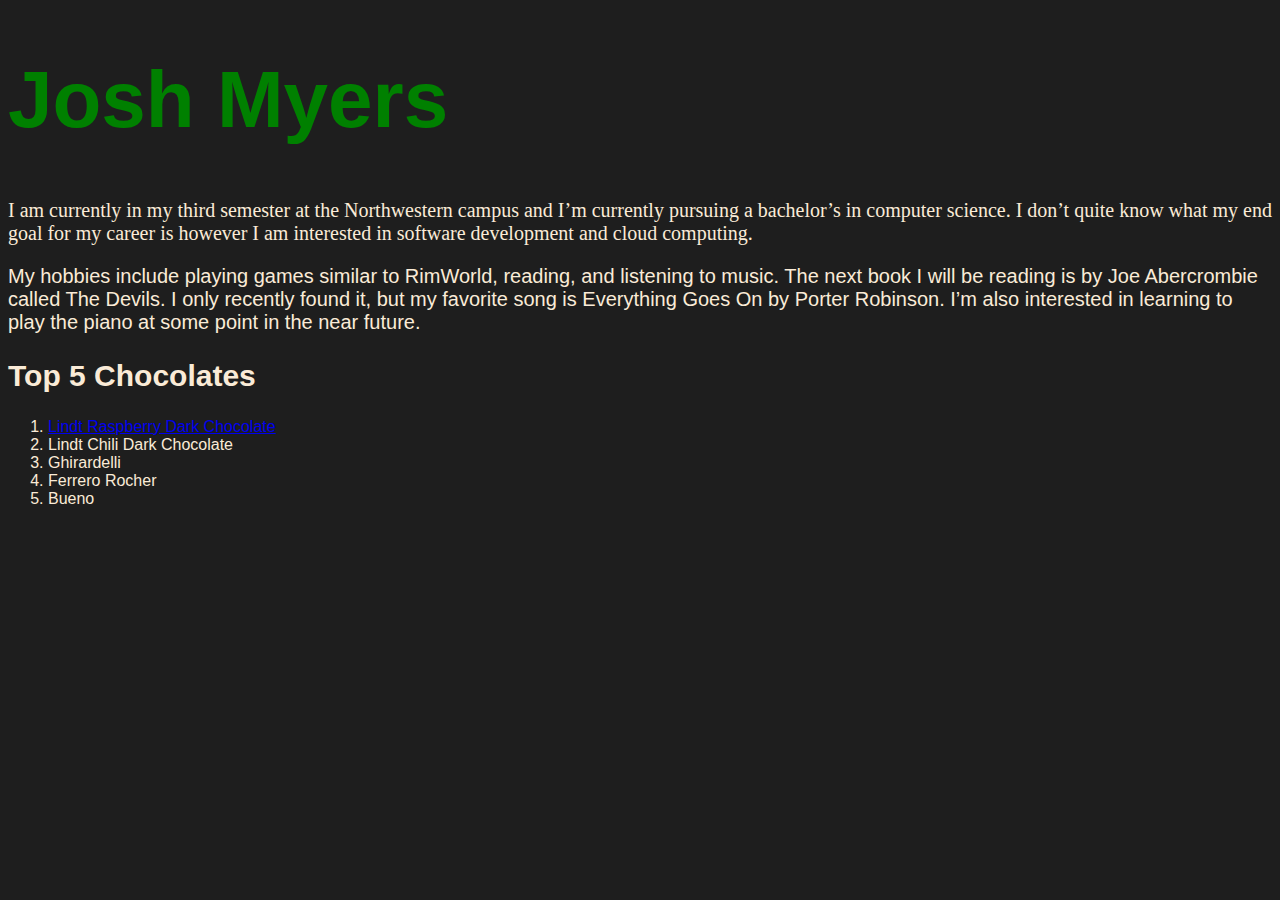
<file: index.html>
<!doctype html>
<html lang="en">
  <head>
    <title>Test title.</title>
    <meta name="robots" content="noindex">
  </head>


  <style>

    html {font-family: Arial, Helvetica, sans-serif; color:antiquewhite}

    h1 {font-size:80px; color: green;}

    p {font-size: 20px;}
    
      body {background-color: rgb(30, 30, 30);}

      h2 {font-size: 30px;}

      .alt-font {font-family: 'Times New Roman', Times, serif;}

      
  </style>
  

  <body>
    <h1>Josh Myers</h1>
    
    <!--Paragraph about me #1-->
    <p class="alt-font">
      I am currently in my third semester at the Northwestern campus and I’m currently pursuing a bachelor’s in computer science. I don’t quite know what my end goal for my career is however I am interested in software development and cloud computing.
    </p>
    <!--Paragraph about me #2-->
    <p>
      My hobbies include playing games similar to RimWorld, reading, and listening to music. The next book I will be reading is by Joe Abercrombie called The Devils. I only recently found it, but my favorite song is Everything Goes On by Porter Robinson. I’m also interested in learning to play the piano at some point in the near future. 
    </p>


    <h2>Top 5 Chocolates</h2>
    
    <ol>
      <li><a href=https://www.lindtusa.com/raspberry-dark-chocolate-excellence-bar-43892l title="Lindt Store" target="_blank">Lindt Raspberry Dark Chocolate</a></li>
      <li>Lindt Chili Dark Chocolate</li>
      <li>Ghirardelli</li>
      <li>Ferrero Rocher</li>
      <li>Bueno</li>
      
    </ol>
    
  </body>
  

</html>
</file>
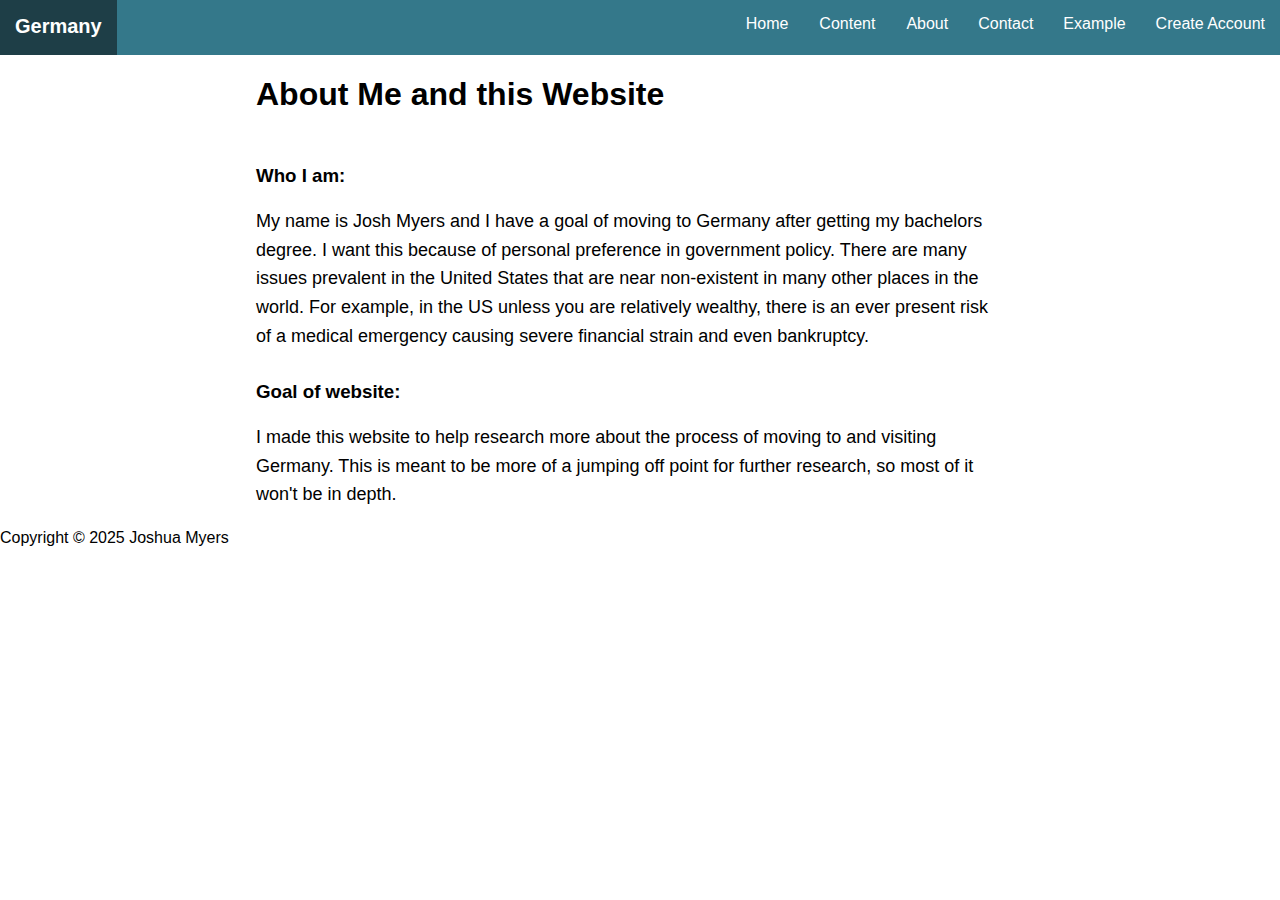
<file: about.html>
<doctype html>
    <html lang="en">
        <head>
            <meta charset="UTF-8">
            <title>All About Germany</title>
            <link rel="stylesheet" href="styles.css">
            <script src="scripts.js" defer></script>
            <meta description="page description here">
        </head>

        <body>
            <div id="header"></div>

            <main>
                
                <h1>About Me and this Website</h1>
                
                <div class="about">
                    <h3>Who I am:</h3>
                    
                    <p>
                        My name is Josh Myers and I have a goal of moving to Germany after getting my bachelors degree. I want this because of personal preference in government policy. There are many issues prevalent in the United States that are near non-existent in many other places in the world. For example, in the US unless you are relatively wealthy, there is an ever present risk of a medical emergency causing severe financial strain and even bankruptcy. 
                    </p>
                    
                    <h3>Goal of website:</h3>
                    
                    <p>
                        I made this website to help research more about the process of moving to and visiting Germany. This is meant to be more of a jumping off point for further research, so most of it won't be in depth. 	
                    </p>
                </div>
            </main>
            <div id="footer"></div>



        </body>
</file>
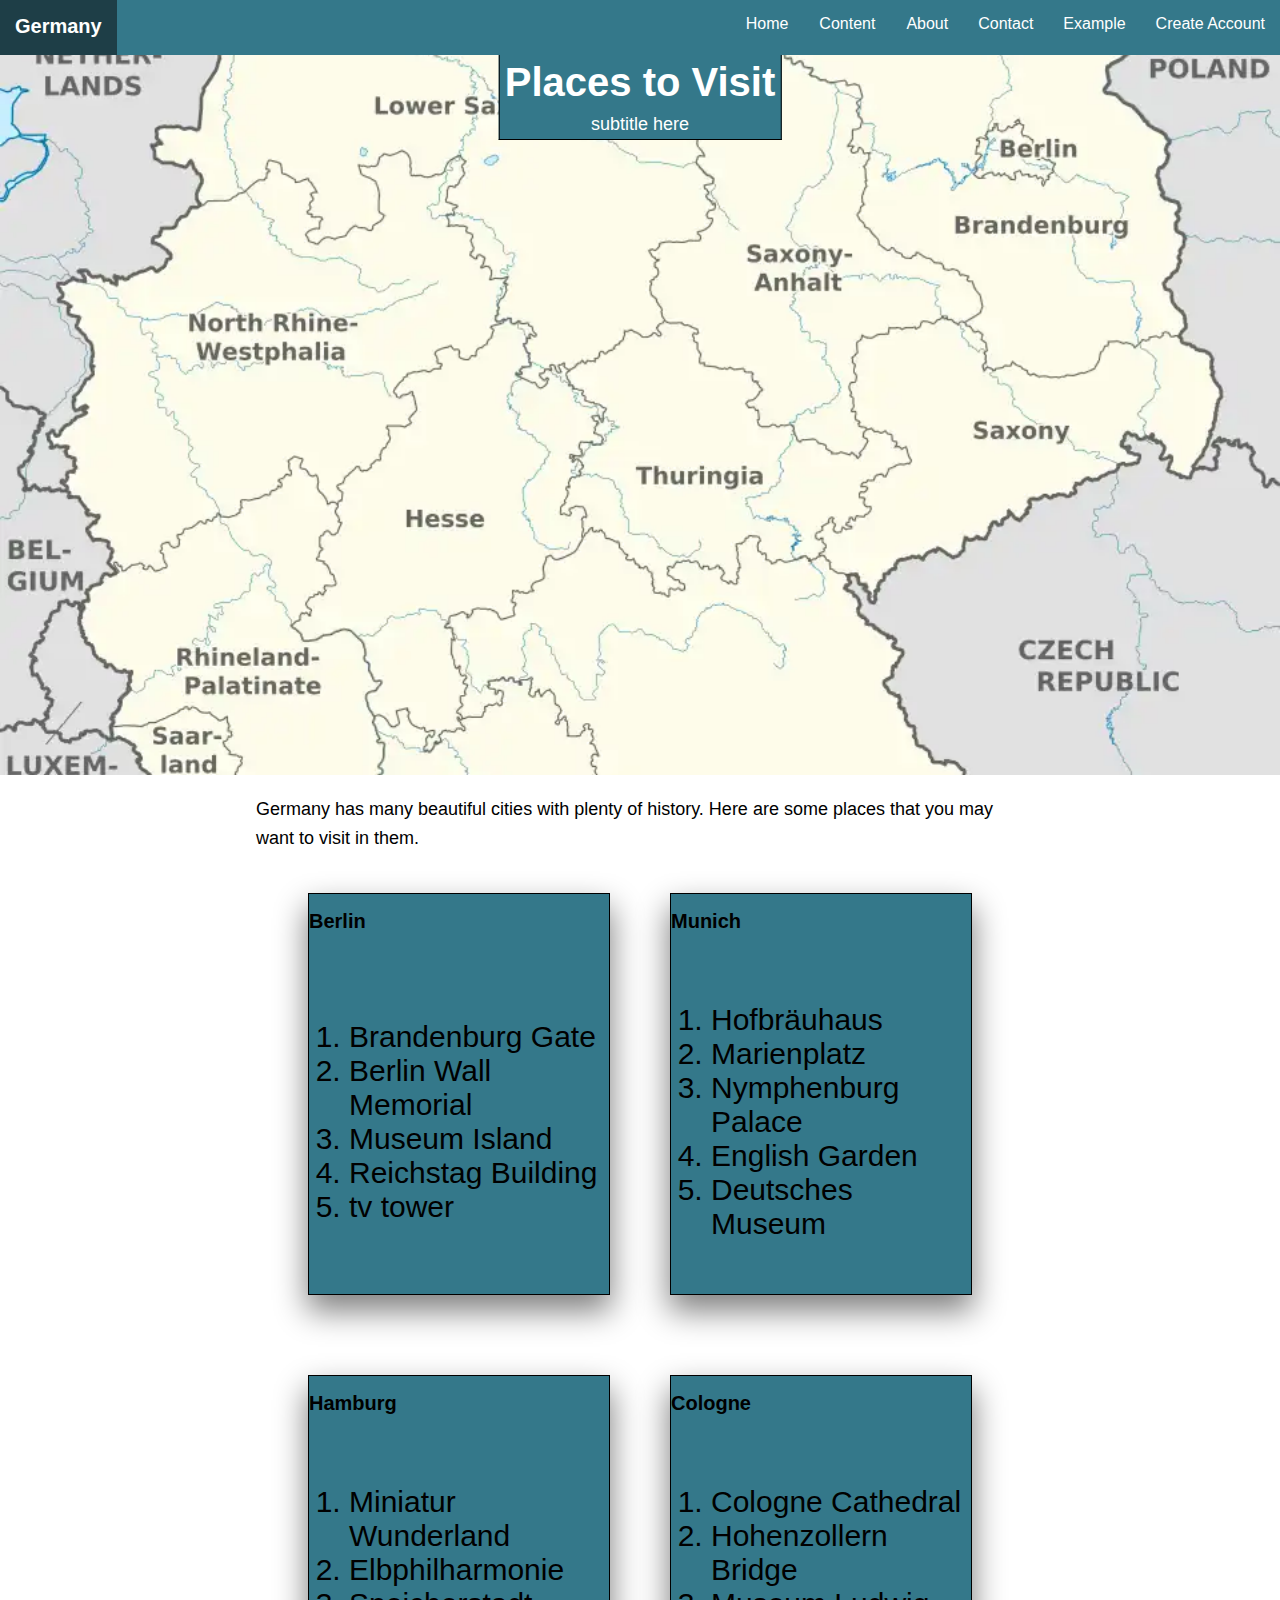
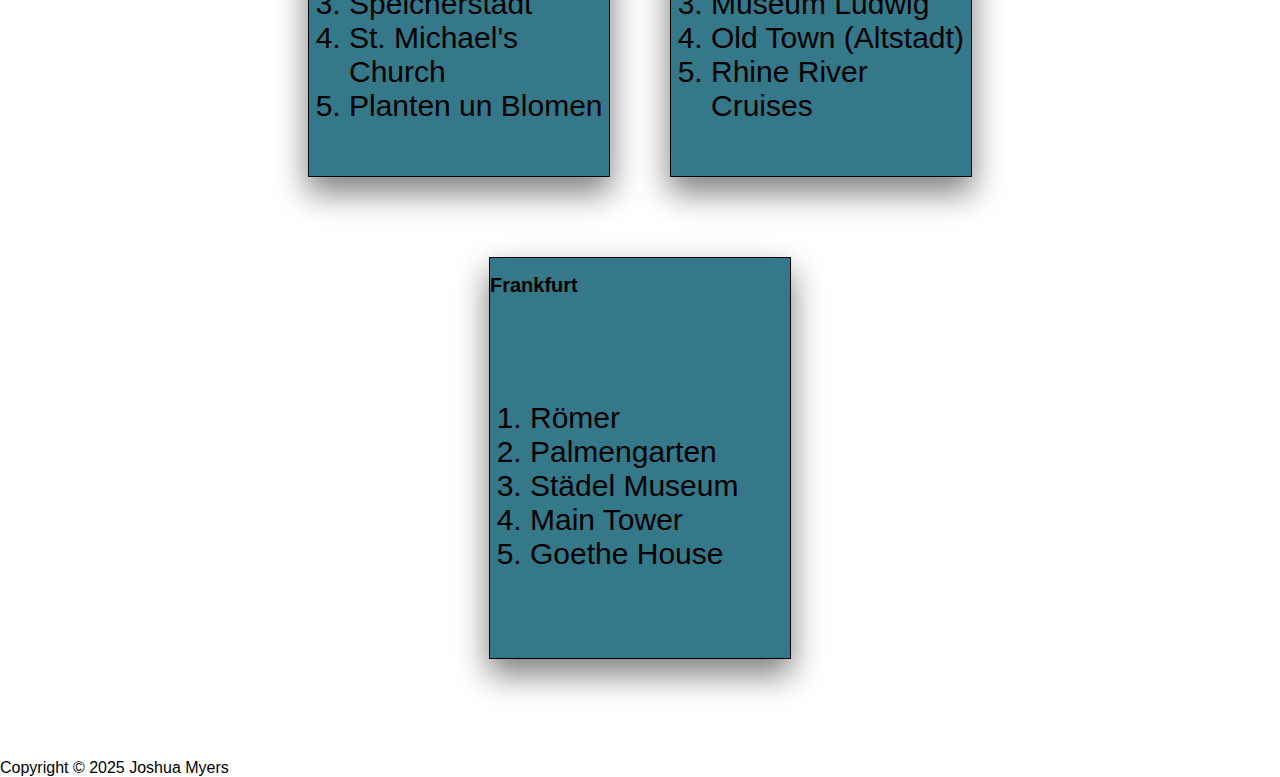
<file: cities.html>
<doctype html>
    <html lang="en">
        <head>
            <meta charset="UTF-8">
            <title>All About Germany</title>
            <link rel="stylesheet" href="styles.css">
            <script src="scripts.js" defer></script>
            <meta description="page description here">
        </head>

        <body>
            <div id="header"></div>
            
            <div class="hero">
                <div class="title">
                <h1>Places to Visit</h1>
                <p>subtitle here</p>
                </div>
                <img src="images/germany_map3.webp">
            </div>

            <main>
                <p>
                    Germany has many beautiful cities with plenty of history. Here are some places that you may want to visit in them.
                </p>

                <section class="grid">
                <!-- Imbed a map of each location inside each card-->
                    <div class="card">
                        <h2>
                            Berlin
                        </h2>
                        <div class="content">
                            <ul>
                                <li>Brandenburg Gate</li>
                                <li>Berlin Wall Memorial</li>
                                <li>Museum Island</li>
                                <li>Reichstag Building</li>
                                <li>tv tower</li>
                            </ul>
                        </div>
                    </div>


                    <div class="card">
                        <h2>
                            Munich
                        </h2>
                        <div class="content">
                            <ul>
                                <li>Hofbräuhaus</li>
                                <li>Marienplatz</li>
                                <li>Nymphenburg Palace</li>
                                <li>English Garden</li>
                                <li>Deutsches Museum</li>
                            </ul>
                        </div>
                    </div>


                    <div class="card">
                        <h2>
                            Hamburg 
                        </h2>
                        <div class="content">
                            <ul>
                                <li>Miniatur Wunderland</li>
                                <li>Elbphilharmonie</li>
                                <li>Speicherstadt</li>
                                <li>St. Michael's Church</li>
                                <li>Planten un Blomen</li>
                            </ul>
                        </div>
                    </div>


                    <div class="card">
                        <h2>
                            Cologne
                        </h2>
                        <div class="content">
                            <ul> 
                                <li>Cologne Cathedral</li>
                                <li>Hohenzollern Bridge</li>
                                <li>Museum Ludwig</li>
                                <li>Old Town (Altstadt)</li>
                                <li>Rhine River Cruises</li>
                            </ul>
                        </div>
                    </div>


                    <div class="card">
                        <h2>
                            Frankfurt
                        </h2>
                        <div class="content">
                            <ul>
                                <li>Römer</li>
                                <li>Palmengarten</li>
                                <li>Städel Museum</li>
                                <li>Main Tower</li>
                                <li>Goethe House</li>
                            </ul>
                        </div>
                    </div>

                </section>
                
            </main>
            <div id="footer"></div>

        </body>
</file>
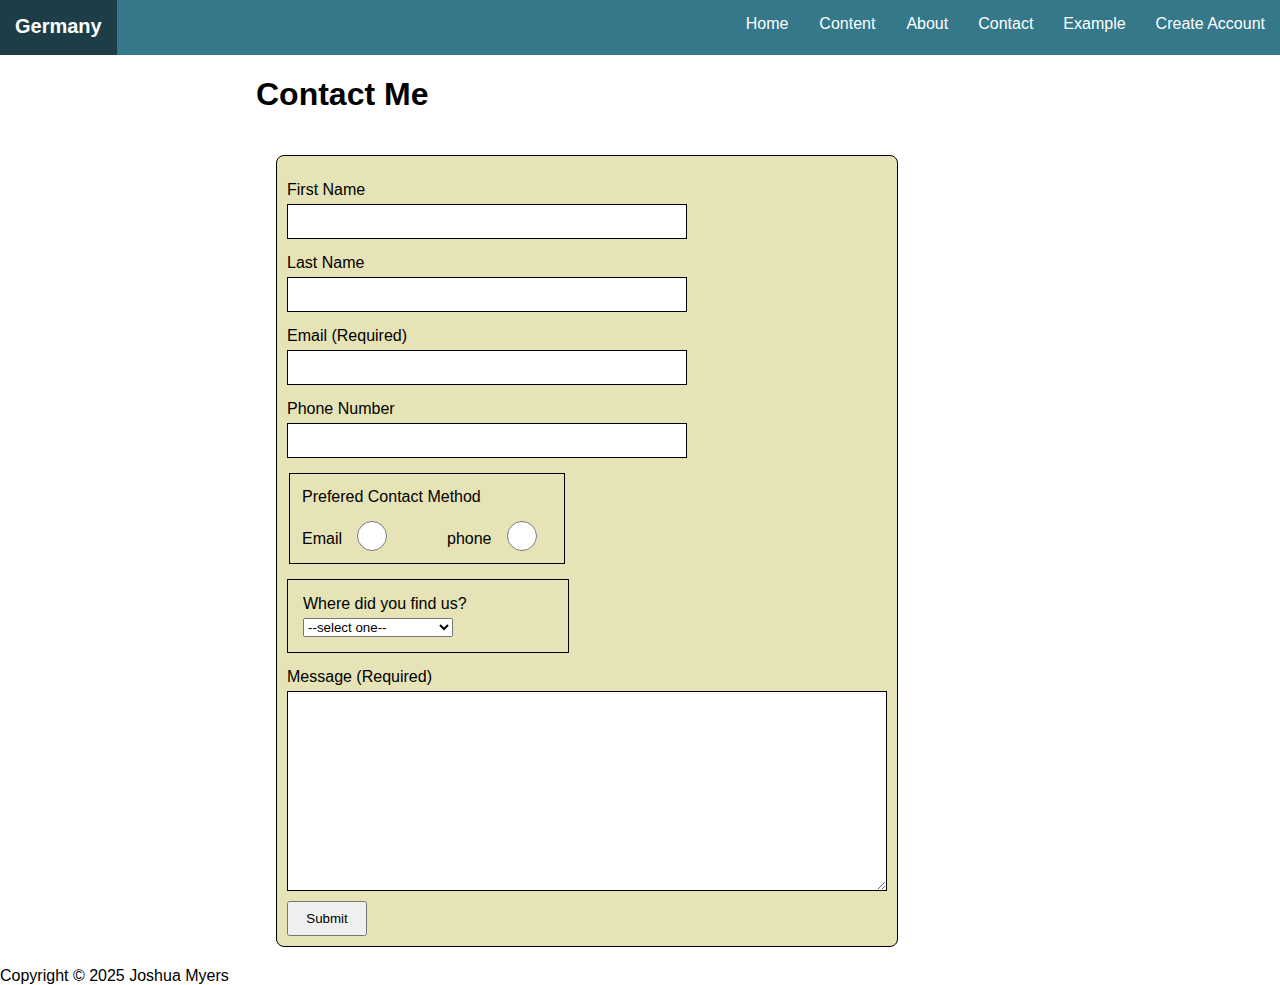
<file: contact.html>
<doctype html>
    <html lang="en">
        <head>
            <meta charset="UTF-8">
            <title>All About Germany</title>
            <link rel="stylesheet" href="styles.css">
            <script src="scripts.js" defer></script>
            <script src="contact.js" defer></script>
            <meta description="page description here">
        </head>

        <body>
            <div id="header"></div>

            <main>
                <h1>Contact Me</h1>
                <form action="https://formspree.io/f/mzzjnbyj" method="POST">

                    <label for="first-name">First Name</label>
                        <input type="text" id="first-name" name="name">
                    
                    <label for="last-name">Last Name</label>
                        <input type="text" id="first-name" name="name">

                    <label for="email">Email (Required)</label>
                        <input type="email" id="email" name="email" required>
                    
                    <label for="phone-number">Phone Number</label>
                        <input type="text" id="phone-number" name="phone-number">
                    
                    <fieldset>
                        <p>Prefered Contact Method</p>
                        <div id="radio">
                        <label for="Email">Email</label>
                            <input type="radio" name="pref-contact" id="Email" value="email">
                        <label for="phone" class="phone-label">phone</label>
                            <input type="radio" name="pref-contact" id="Phone" value="phone">
                        </div>
                    </fieldset>

                    <div class="find">
                    <label for="find">Where did you find us?</label>
                    <select name="find" id="find">
                        <option value="default">--select one--</option>
                        <option value="media">Social Media</option>
                        <option value="search">Google</option>
                        <option value="recomend">Family/Friend</option>
                        <option value="video">Video</option>
                        <option value="other">Other</option>
                    </select>
                    </div>

                    <label for="message">Message (Required)</label>
                        <textarea id="message" name="message" rows="5" required></textarea>

                    <button type="submit">Submit</button>

                </form>
            </main>
            <div id="footer"></div>



        </body>
</file>
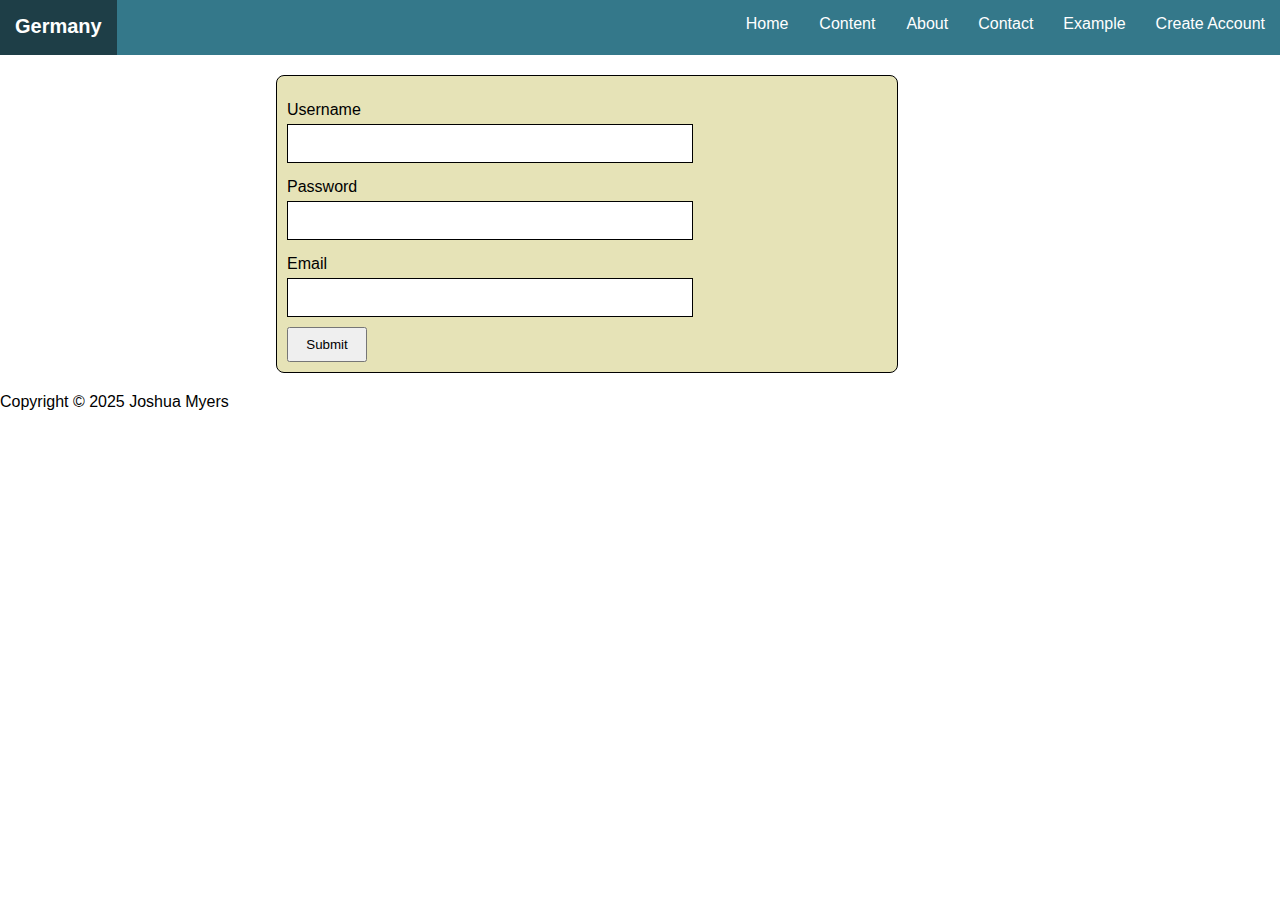
<file: create-account.html>
<!DOCTYPE html>
    <html lang="en">
        <head>
            <meta charset="UTF-8">
            <title>All About Germany</title>
            <link rel="stylesheet" href="styles.css">
            <script src="scripts.js" defer></script>
            <script src="account.js" defer></script>
            <meta description="page description here">
        </head>
        <body>
           <div id="header"></div>
           <main>
                 <form id="create-account">

                    <label for="username">Username</label>
                        <input type="text" id="username" name="username" required>
                    
                    <label for="password">Password</label>
                        <input type="text" id="password" name="password" required>

                    <label for="email">Email</label>
                        <input type="text" id="accemail" name="email" required>
                                        

                    <button type="submit">Submit</button>

                </form>
            </main>
            <div id="footer"></div>
        </body>
    </html>
</file>
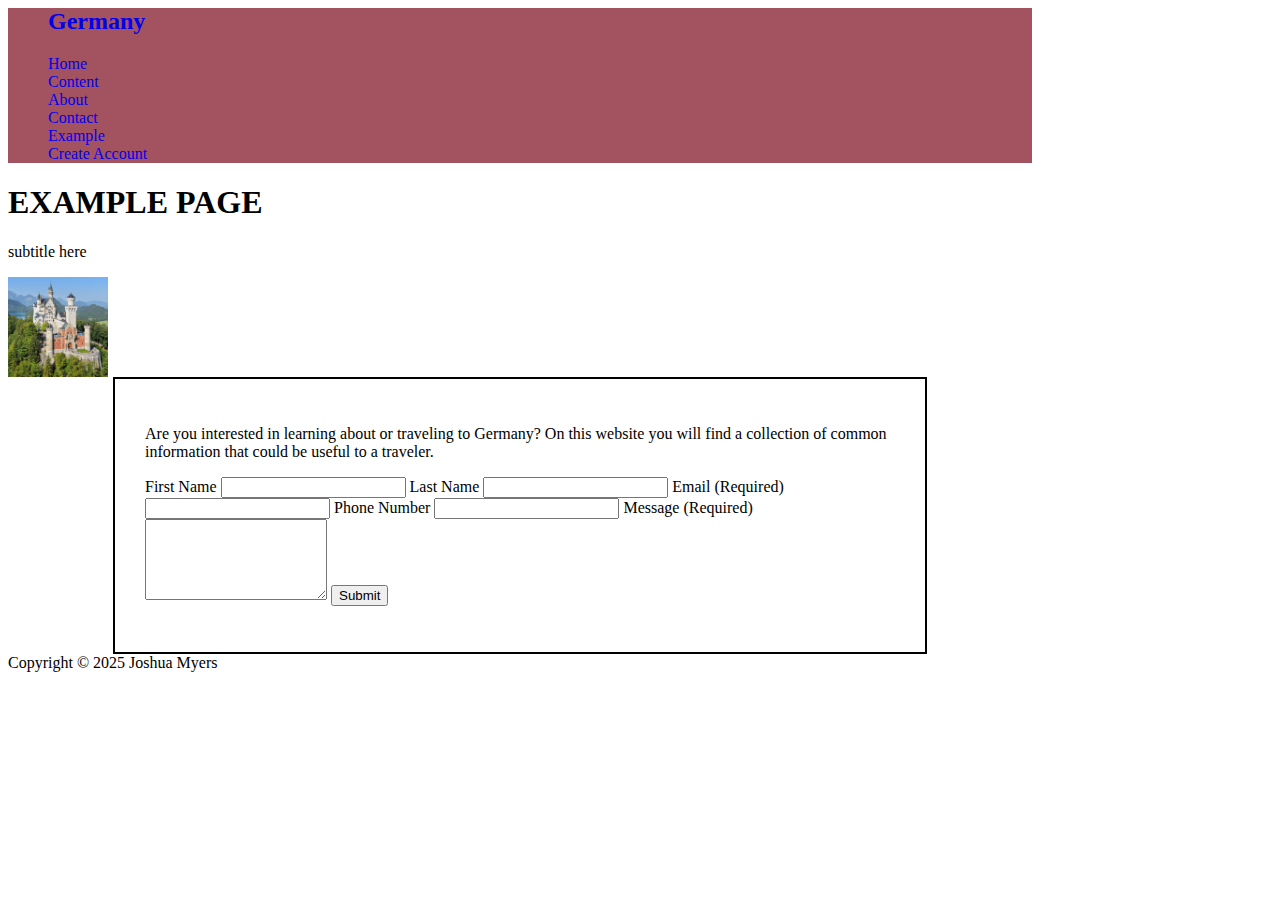
<file: example.html>
<doctype html>
    <html lang="en">
        <head>
            <meta charset="UTF-8">
            <title>All About Germany</title>
            <link rel="stylesheet" href="flex.css">
            <script src="scripts.js" defer></script>
            <meta description="German">
        </head>

        <body>
            <!--common header-->
            <div id="header"></div>

            <!--page title-->
            <div class="hero">
                <div class="title">
                <h1>EXAMPLE PAGE</h1>
                <p>subtitle here</p>
                </div>
                <img src="images/castle.webp">
            </div>

            <!--page content-->
            <main>
                
                <p>
                    Are you interested in learning about or traveling to Germany? On this website you will find a collection of common information that could be useful to a traveler. 
                </p>
                <p></p>

            <!-- contact form -->
                <form action="https://formspree.io/f/mzzjnbyj" method="POST">

                    <label for="first-name">First Name</label>
                        <input type="text" id="first-name" name="name">
                    
                    <label for="last-name">Last Name</label>
                        <input type="text" id="first-name" name="name">

                    <label for="email">Email (Required)</label>
                        <input type="text" id="email" name="email" required>
                    
                    <label for="phone-number">Phone Number</label>
                        <input type="text" id="phone-number" name="phone-number">

                    <label for="message">Message (Required)</label>
                        <textarea id="message" name="message" rows="5" required></textarea>

                    <button type="submit">Submit</button>

                </form>
            </main>

            <!--common footer-->
            <div id="footer"></div>


        </body>
</file>
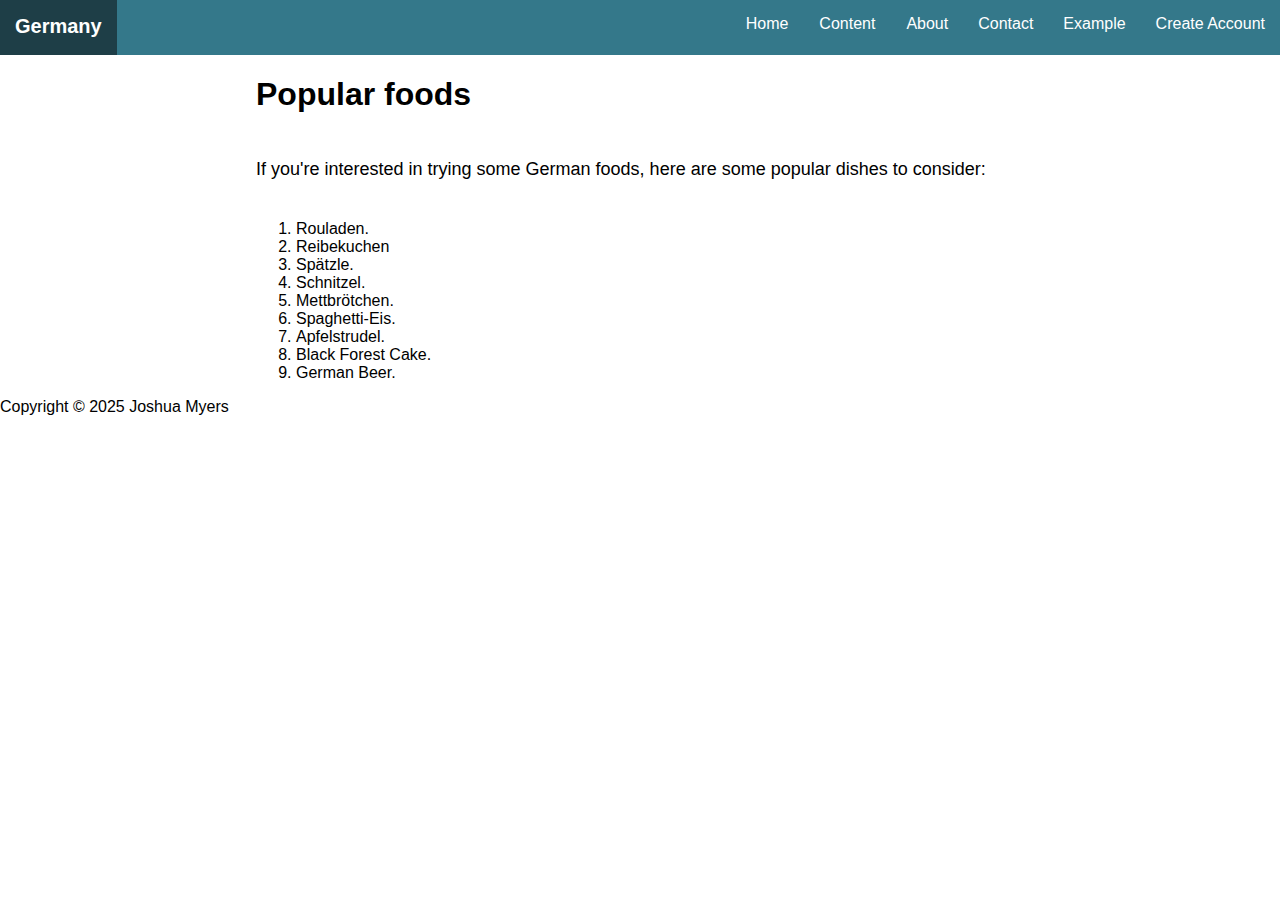
<file: foods.html>
<doctype html>
    <html lang="en">
        <head>
            <meta charset="UTF-8">
            <title>All About Germany</title>
            <link rel="stylesheet" href="styles.css">
            <meta description="page description here">
        </head>

        <body>
            <div id="header"></div>

            <main>
                <h1>Popular foods</h1>
                <p>
                    If you're interested in trying some German foods, here are some popular dishes to consider:
                </p>
                <ul>
                    <li>Rouladen.</li>
                    <li>Reibekuchen</li>
                    <li>Spätzle.</li>
                    <li>Schnitzel.</li>
                    <li>Mettbrötchen.</li>
                    <li>Spaghetti-Eis.</li>
                    <li>Apfelstrudel.</li>
                    <li>Black Forest Cake.</li>
                    <li>German Beer.</li>
                        
                </ul>
            </main>
            <div id="footer"></div>

        <script>
            async function loadHTML(id, file){
                const el = document.getElementById(id);
                const resp = await fetch(file);
                el.innerHTML = await resp.text();
            }
            loadHTML("header", "header.html");
            loadHTML("footer", "footer.html");
        </script>

        </body>
</file>
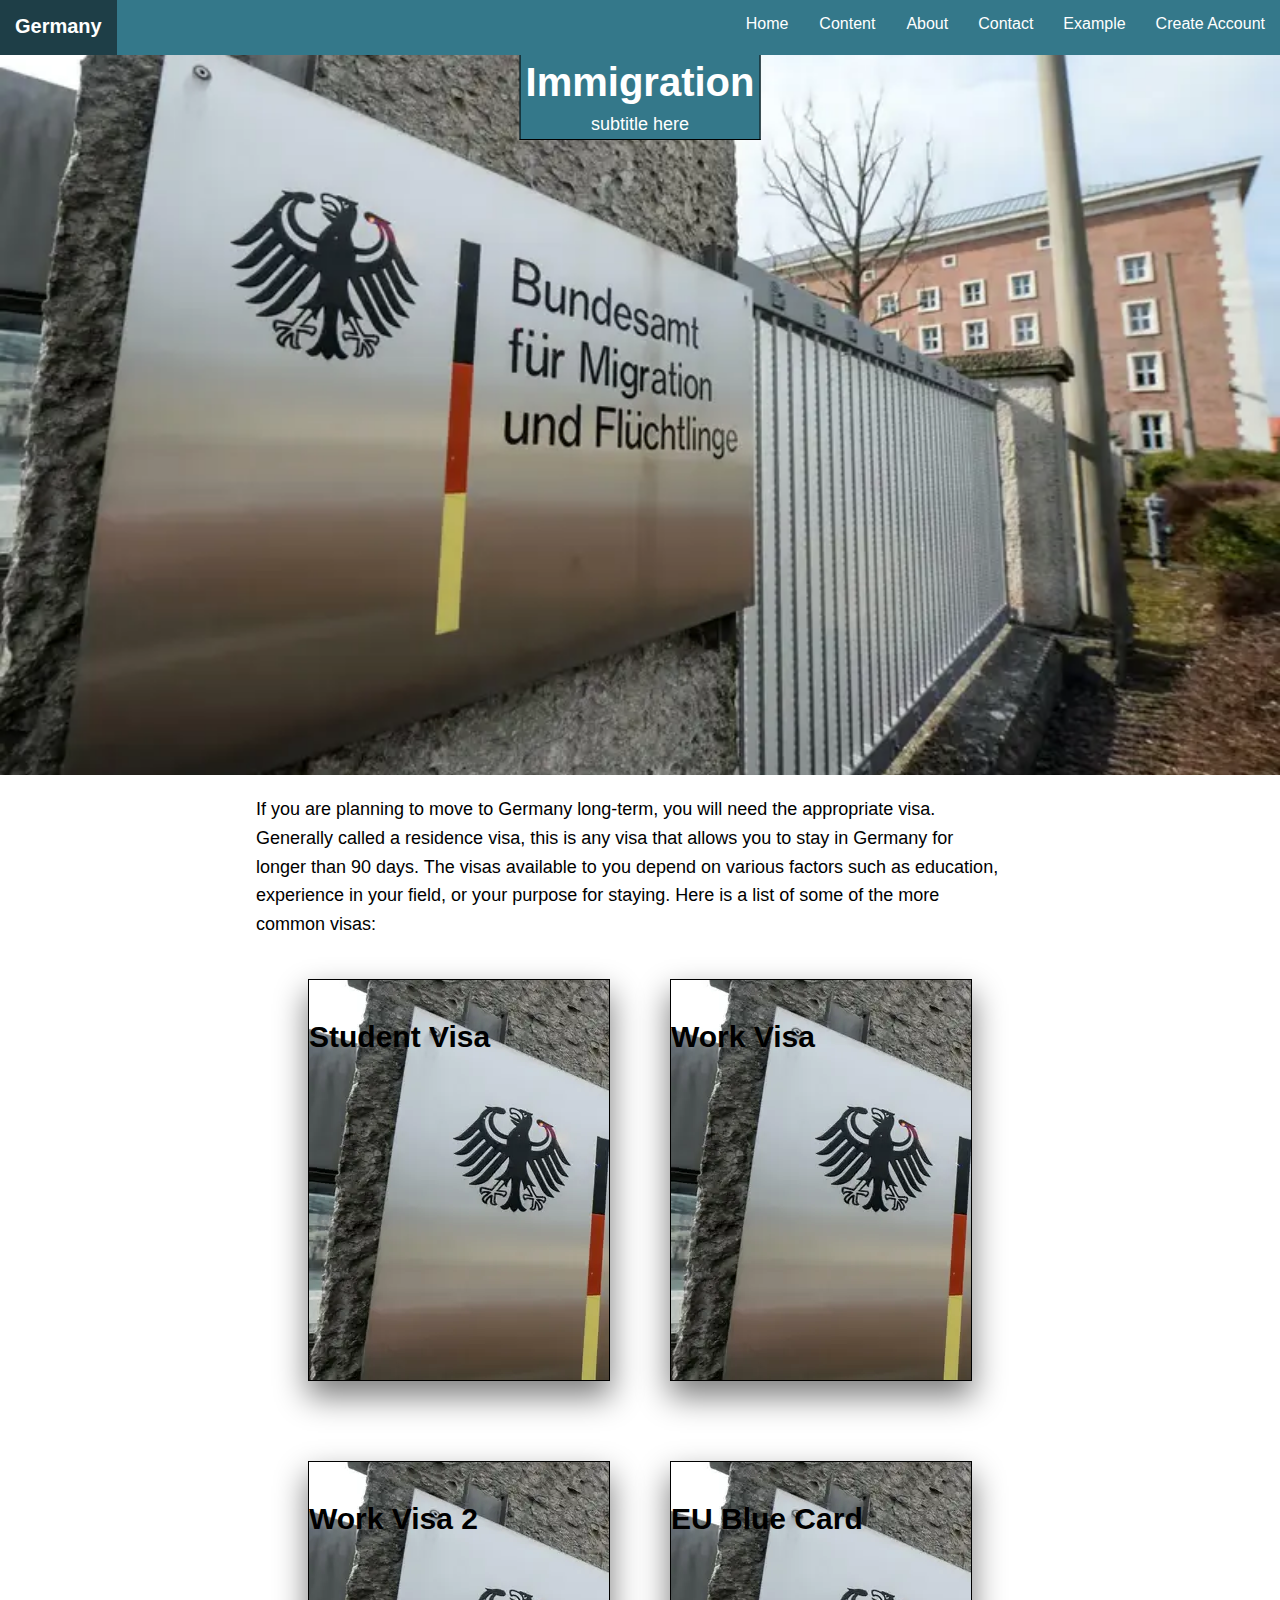
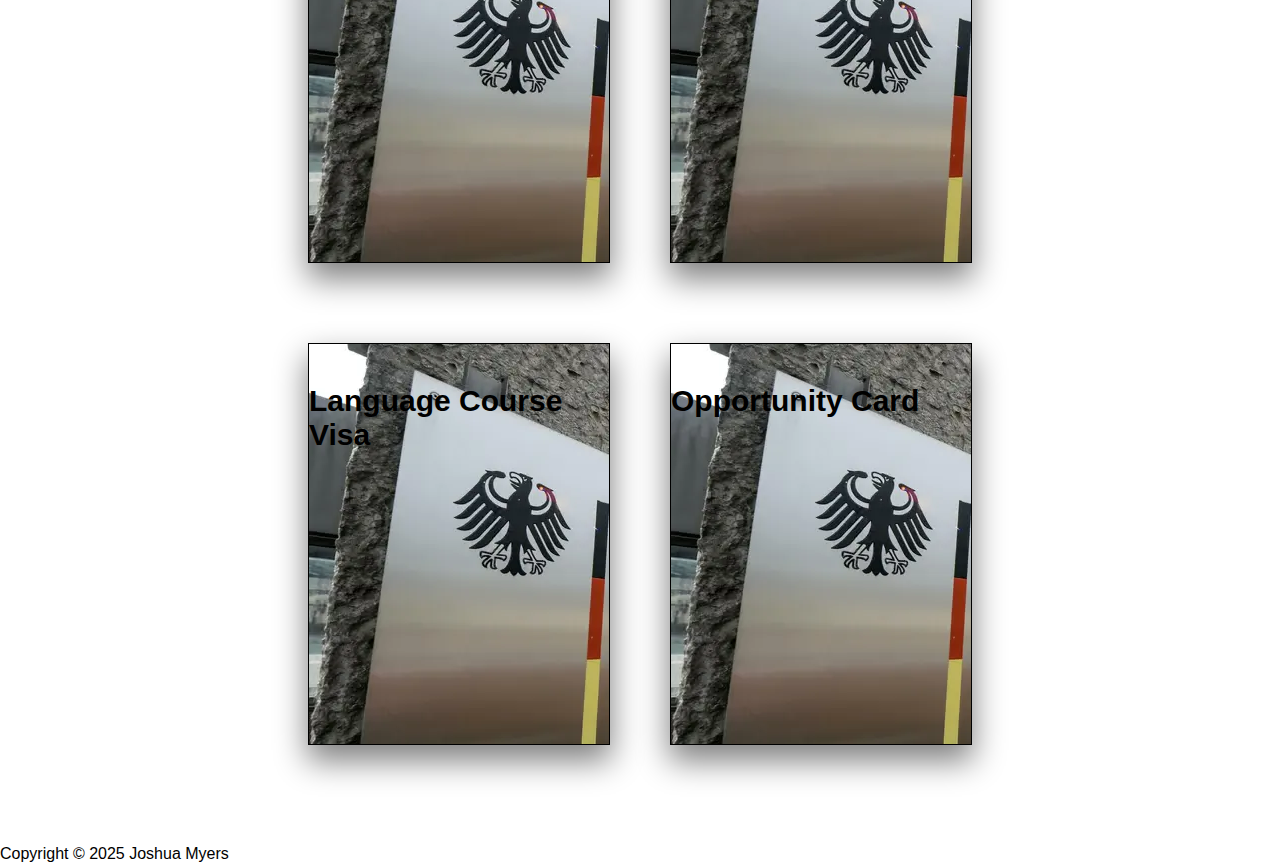
<file: immigration.html>
<doctype html>
    <html lang="en">
        <head>
            <meta charset="UTF-8">
            <title>All About Germany</title>
            <link rel="stylesheet" href="styles.css">
            <script src="scripts.js" defer></script>
            <meta description="page description here">
        </head>

        <body>
            <div id="header"></div>

            <div class="hero">
                <div class="title">
                <h1>Immigration</h1>
                <p>subtitle here</p>
                </div>
                <img src="images/immigration_office.webp">
            </div>

            <main>
                
                <p>
                    If you are planning to move to Germany long-term, you will need the appropriate visa. Generally called a residence visa, this is any visa that allows you to stay in Germany for longer than 90 days. The visas available to you depend on various factors such as education, experience in your field, or your purpose for staying. Here is a list of some of the more common visas:
                </p>
                
                
                <section class="grid">
                    
                    <!-- Card 1-->
                    <div class="card" style="background-image: url(images/immigration_office.webp)">
                        <div class="blur">

                        <div class="content">
                            <h4>Student Visa</h4>
                            <p>This visa is for those seeking to study at any of the german univerities.</p>
                        </div>

                        <div class="button">
                            <button>More info</button>
                        </div>
                        </div>
                    </div>

                    <!-- Card 2-->
                    <div class="card" style="background-image: url(images/immigration_office.webp)">
                        <div class="blur">
                        <div class="content">
                            <h4>Work Visa</h4>
                            <p>This visa is for those who possess a university degree and seeking employment in that field.</p>
                        </div>
                        
                        <div class="button">
                            <button>More info</button>
                        </div>
                        </div>
                    </div>

                    <!-- Card 3-->
                    <div class="card" style="background-image: url(images/immigration_office.webp)">
                        <div class="blur">

                        <div class="content">
                            <h4>Work Visa 2</h4>
                            <p>This visa is for those who work in the trades.</p>
                        </div>
                        
                        <div class="button">
                            <button>More info</button>
                        </div>
                        </div>
                    </div>

                    <!-- Card 5-->
                    <div class="card" style="background-image: url(images/immigration_office.webp)">
                        <div class="blur">

                        <div class="content">
                            <h4>EU Blue Card</h4>
                            <p>This visa is for any citizen of the EU, it allows employment in any member country.</p>
                        </div>
                        
                        <div class="button">
                            <button>More info</button>
                        </div>
                        </div>
                    </div>

                    <!-- Card 5-->
                    <div class="card" style="background-image: url(images/immigration_office.webp)">
                        <div class="blur">

                        <div class="content">
                            <h4>Language Course Visa</h4>
                            <p>This is a short length visa for those taking german language courses in the country.</p>
                        </div>
                        
                        <div class="button">
                            <button>More info</button>
                        </div>
                        </div>
                    </div> 

                    <!-- Card 6-->
                    <div class="card" style="background-image: url(images/immigration_office.webp)">
                        <div class="blur">
                        <div class="content">
                            <h4>Opportunity Card</h4>
                            <p>This visa is typically granted to graduates from german universities, or those who have a college degree.</p>
                        </div>
                        
                        <div class="button">
                            <button>More info</button>
                        </div>
                        </div>
                    </div>
                
                </section>
            </main>
            <div id="footer"></div>


        </body>
</file>
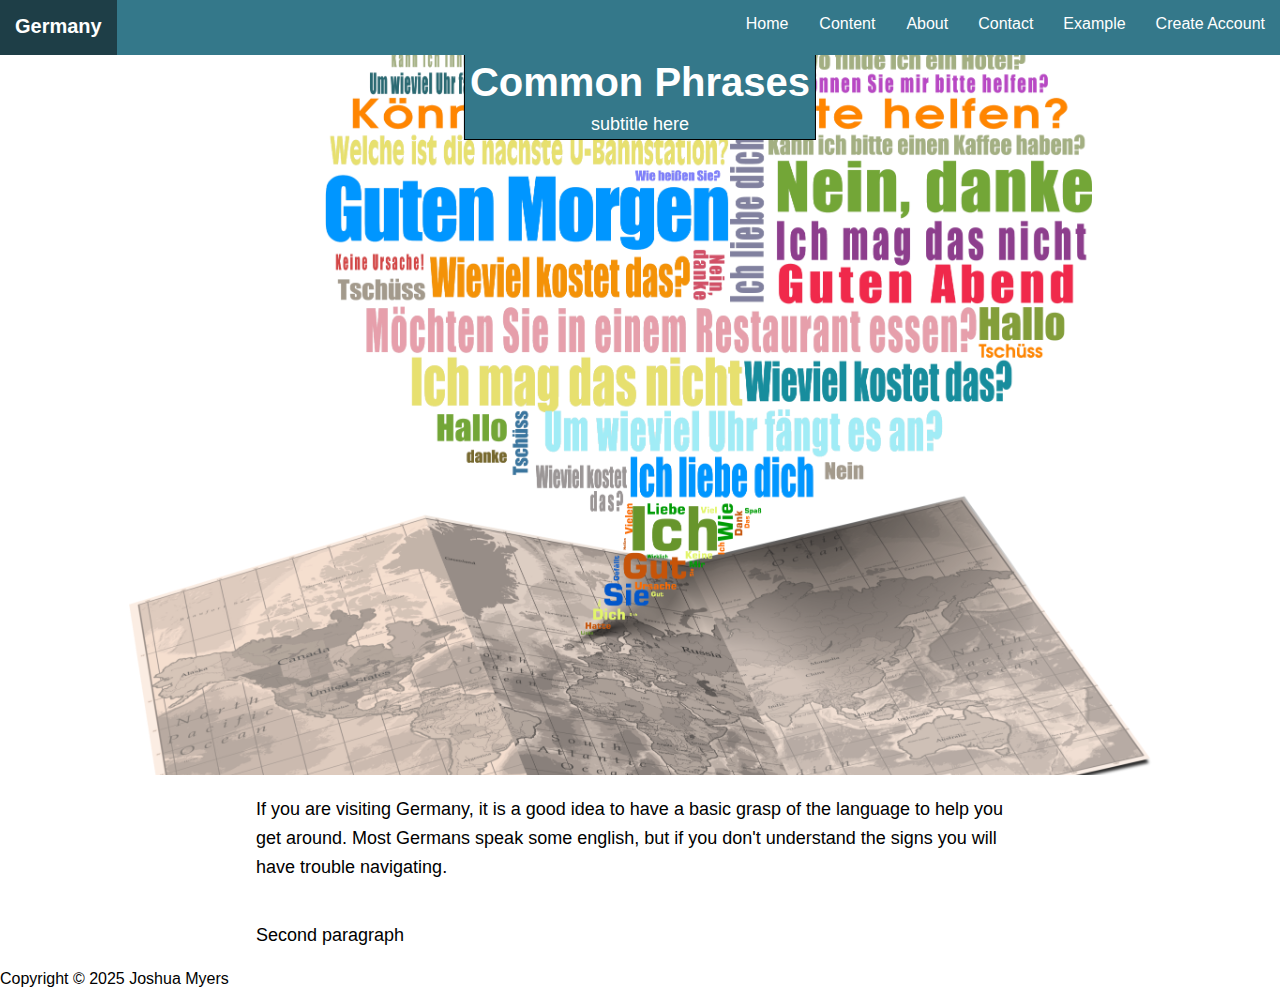
<file: language.html>
<doctype html>
    <html lang="en">
        <head>
            <meta charset="UTF-8">
            <title>All About Germany</title>
            <link rel="stylesheet" href="styles.css">
            <meta description="page description here">
        </head>

        <body>
            <div id="header"></div>

            <div class="hero">
                <div class="title">
                <h1>Common Phrases</h1>
                <p>subtitle here</p>
                </div>
                <img class="langimg" src="images/word_cloud2.png">
            </div>

            <main>
                <p>
                    If you are visiting Germany, it is a good idea to have a basic grasp of the language to help you get around. Most Germans speak some english, but if you don't understand the signs you will have trouble navigating.
                </p>
                <p>
                    Second paragraph
                </p>
            </main>
            <div id="footer"></div>

        <script>
            async function loadHTML(id, file){
                const el = document.getElementById(id);
                const resp = await fetch(file);
                el.innerHTML = await resp.text();
            }
            loadHTML("header", "header.html");
            loadHTML("footer", "footer.html");
        </script>

        </body>
</file>
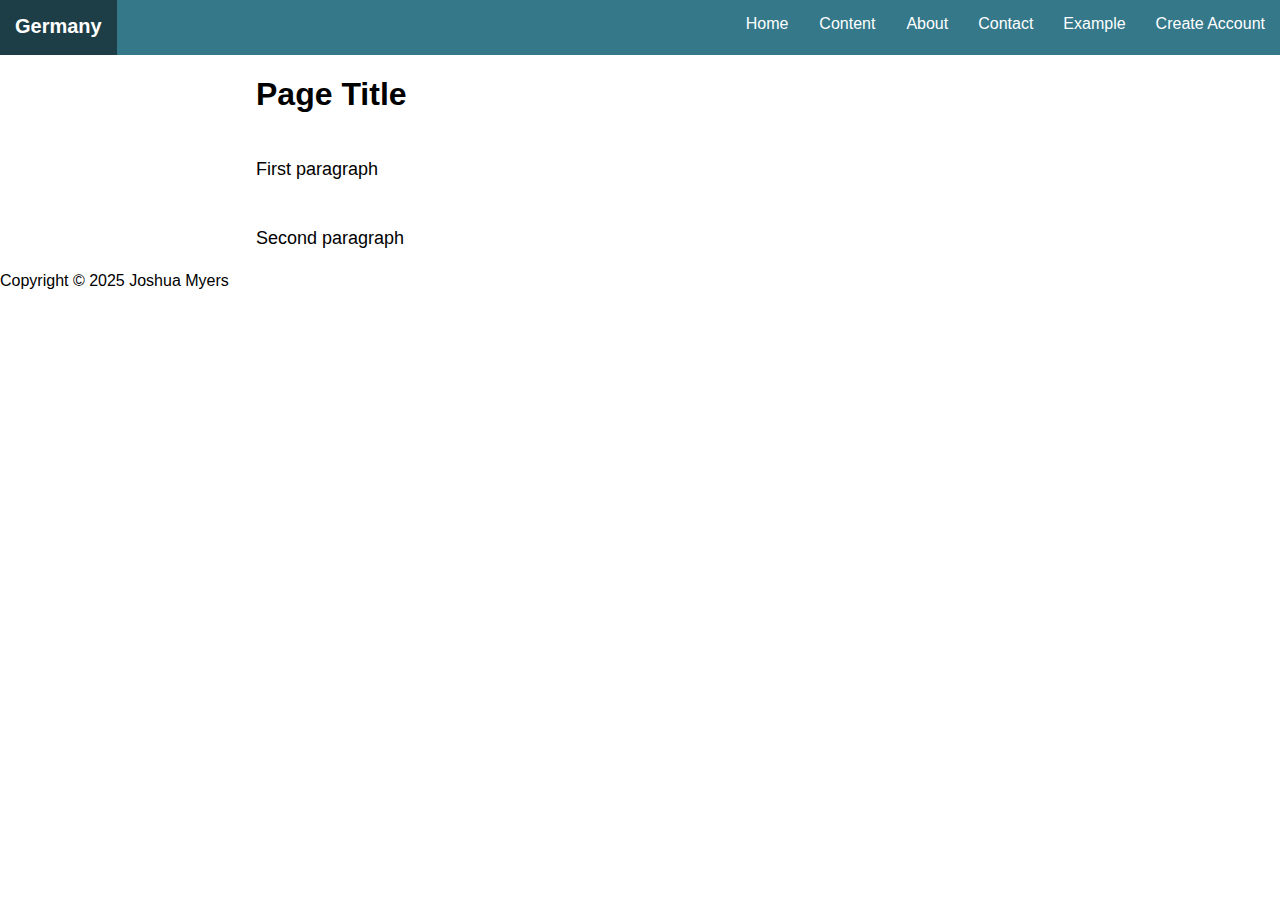
<file: page-template.html>
<doctype html>
    <html lang="en">
        <head>
            <meta charset="UTF-8">
            <title>All About Germany</title>
            <link rel="stylesheet" href="styles.css">
            <meta description="page description here">
        </head>

        <body>
            <div id="header"></div>

            <main>
                <h1>Page Title</h1>
                <p>
                    First paragraph
                </p>
                <p>
                    Second paragraph
                </p>
            </main>
            <div id="footer"></div>

        <script>
            async function loadHTML(id, file){
                const el = document.getElementById(id);
                const resp = await fetch(file);
                el.innerHTML = await resp.text();
            }
            loadHTML("header", "header.html");
            loadHTML("footer", "footer.html");
        </script>

        </body>
</file>
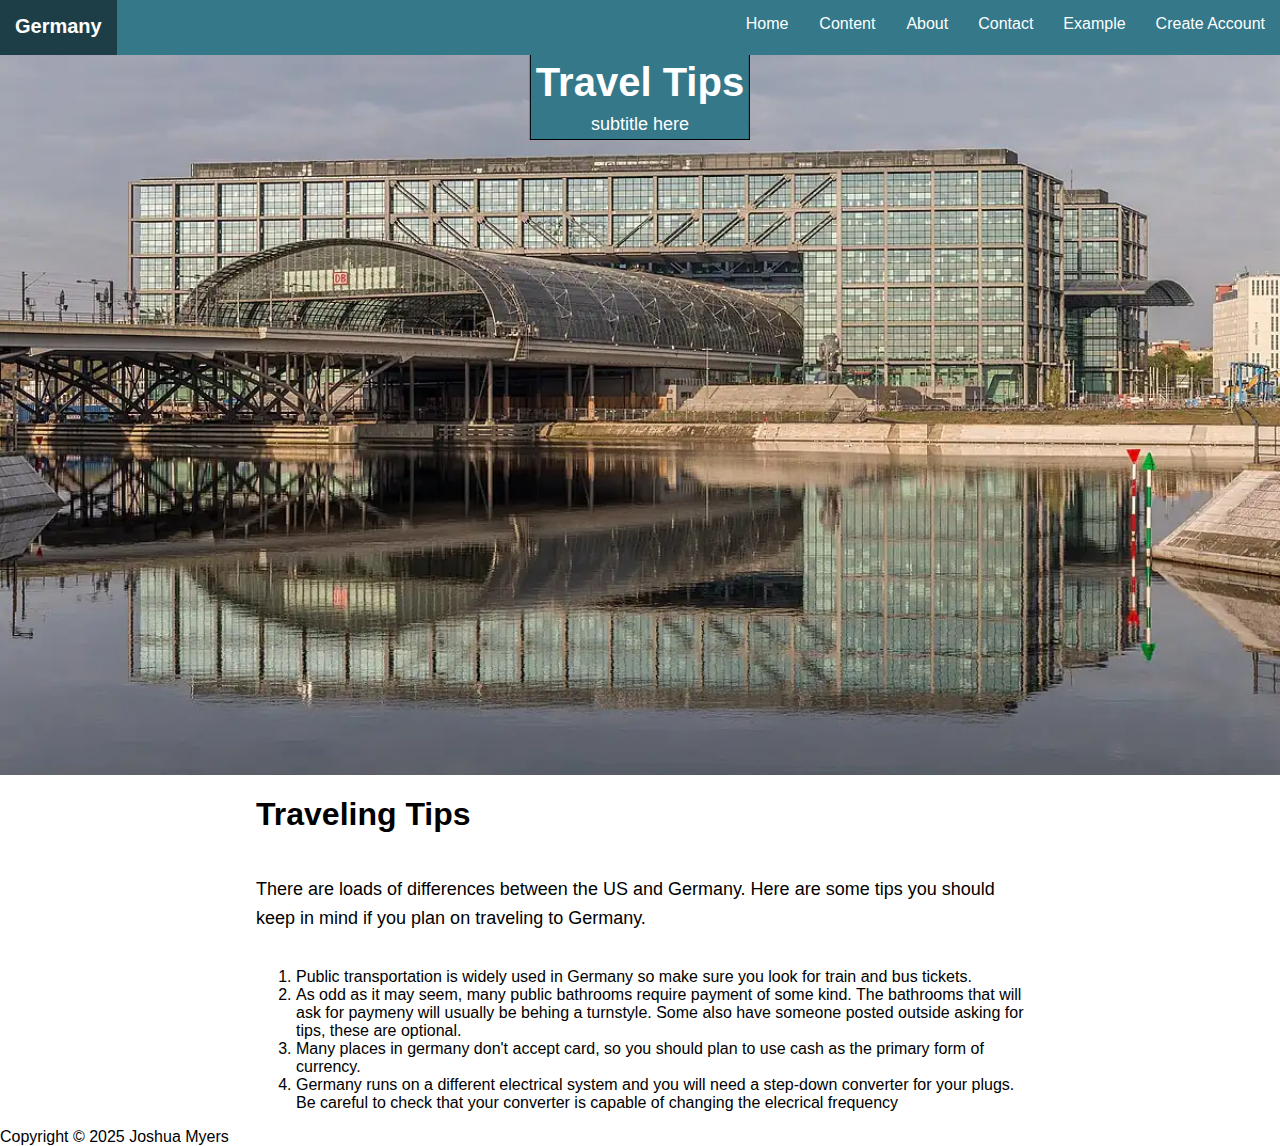
<file: travel.html>
<doctype html>
    <html lang="en">
        <head>
            <meta charset="UTF-8">
            <title>All About Germany</title>
            <link rel="stylesheet" href="styles.css">
            <script src="scripts.js" defer></script>
            <meta description="page description here">
        </head>

        <body>
            <div id="header"></div>

            <div class="hero">
                <div class="title">
                <h1>Travel Tips</h1>
                <p>subtitle here</p>
                </div>
                <img src="images/Berlin_Hauptbahnhof_Ostseite_HDR.webp">
            </div>

            <main>
                <h1>Traveling Tips</h1>
                <p>
                    There are loads of differences between the US and Germany. Here are some tips you should keep in mind if you plan on traveling to Germany.
                </p>
                <ul>
                    <li>Public transportation is widely used in Germany so make sure you look for train and bus tickets.</li>
                    <li>As odd as it may seem, many public bathrooms require payment of some kind. The bathrooms that will ask for paymeny will usually be behing a turnstyle. Some also have someone posted outside asking for tips, these are optional.</li>
                    <li>Many places in germany don't accept card, so you should plan to use cash as the primary form of currency.</li>
                    <li>Germany runs on a different electrical system and you will need a step-down converter for your plugs. Be careful to check that your converter is capable of changing the elecrical frequency</li>
                </ul>
            </main>
            <div id="footer"></div>



        </body>
</file>
<file: styles.css>
/*====================== Variables ======================*/


:root {
    --spaceholder:a;
    --highlight-color: #1e3e47;
    --test-color: red;
    --test-color2: blue;
    --menu-radius:8px;
    
    
    /*colors*/
    --menu-bg: #34788A;
    --menu-color: #a35260;
    --menu-hover: #1e3e47;
    --text-color-primary: black;
    --text-color-menu: white;
    --border: 1px solid black;
    --button-color: rgb(200 200 200);
    

    /*fonts*/
    --font-menu:'Franklin Gothic Medium';
    --font-primary: ;
    --font-secondary:
}


/*====================== navigation bar ======================*/


nav ul{
    display: flex;
    list-style-type: none;
    background-color: var(--menu-bg);
}

nav li{
    text-align: center;
    height: 25px;
    
}

nav a {
    display: block;
    padding: 15px;
    color: var(--text-color-menu);
    text-decoration: none;
    height: 25px;
}

.main-nav > .menu-top > .brand {
    padding:0;
    margin: auto;
    margin-left:0;
}

.menu-top {
    padding: 0;
    margin: 0; 
}

.dropdown {
    position: relative;
    width: 88px;
}

.menu-sub {
    display: none; 
    position: relative;
    transform: translatex(-50%);
    height: 260px;
    width: 115px;
    padding: 0;
    margin: 0; 
    margin-left: 50%;
    margin-bottom: 10px;
    border-radius: var(--menu-radius);
    border: var(--border);
    z-index: 10;  
} 

.menu-sub li {
    margin-bottom: 25px;   
}

.menu-sub li a {
    transform: translatey(5px);
    height: 20px;
}

.main-nav a:hover, .main-nav a:focus {
    background-color: var(--menu-hover);
}

.dropdown:hover > .menu-sub, .dropdown:focus-within > .menu-sub {
    display: block;
}


/*====================== Hero banner with background image ======================*/


.hero {
    height: 80%;
    width: 100%;
    overflow: hidden;
    position: relative;
    min-width: 100%;
    margin: 0px;
    padding: 0px;
    display: flex;
}
.hero img{
    width: 100%;
    max-height: 100%;
    min-height: 100%;
    object-position: center;
    object-fit: cover;
}

.hero img.langimg {
    width: 80%;
    display: block;
    margin: 0 auto; 
}

/*Banner Title*/
.hero .title {
    width: auto;
    position: absolute;
    background-color: var(--menu-bg);
    color: var(--text-color-menu);
    border-left: var(--border);
    border-right: var(--border);
    border-bottom: var(--border);
    text-align: center;
    padding: 0px;
    top: 0%;
    left:50%;
    transform: translateX(-50%);
    z-index: 1;
}

.title h1 {
    font-size: 40px;
    margin: 0px;
    padding: 5px;
}

.title p {
    margin: 0px;
}


/*====================== Main page content ======================*/


body {
    margin:0;
    font-family: Arial, sans-serif;
    background-color: white;
}

main {
    display:flex;
    flex-direction: column;
    align-content: center;
    width:60%;
    margin: auto;
    box-sizing: border-box;
}

h2 {
    font-size: 20px;
}

p {
    font-size: 18px;
    line-height: 1.6;
    margin: 20px;
    margin-left:0;
    padding-left: 0;
    align-self: left;
}

ul {
    list-style: decimal;
}


/*about page*/



.about h3 {
    align-self: left;
    margin-top:30px;
}

.about p {
    align-self: left;
}



/*====================== Cards ======================*/


.grid {
    display: flex;
    /*grid-template-columns: 1fr 1fr 1fr;
    grid-template-rows: auto;*/
    flex-wrap: wrap;
    margin: 20px;
    justify-content: center;
}

.grid >div {
    background-color: var(--menu-bg);
    border: var(--border);
    height: 400px;
    width: 300px; 
    padding: 0px;
    font-size: 30px;
    margin-bottom: 80px;
}

.card {
    position:relative;
    width: 100%;
    height: 100%;
    max-width: 80%;
    display: grid;
    padding: 10px; 
    margin-left: 30px;
    margin-right: 30px;
    margin-bottom: 20px;
    box-shadow: 0 15px 30px 1px grey;
}

.card .blur .content p {
    display: none;
}

.card .blur .button {
    display: none;
    
}

.card .blur .button button {
    width: 40%;
    height: 10%;
}


.card:hover {
    box-shadow: 0 15px 30px 1px black;
}

.card:hover .content p, .card:hover .button, .card:hover .blur{
    display:block;
    backdrop-filter: blur(5px);
}

/*====================== Contact Form ======================*/


form {
    display: flex;
    position: relative;
    flex-direction: column;
    width: 600px;
    margin: 20px;
    padding: 10px;
    border: var(--border);
    border-radius: var(--menu-radius);
    background-color: #d4cf8596;
}

label {
    margin-top: 15px;
    margin-bottom: 5px;
}

input {
    height: 35px;
    border: var(--border);
    font-size: 18px;
    width: 400px;
}

fieldset {
    border:var(--border);
    margin-top: 15px;
    width: 250px;
    display: flex;
    flex-direction: column;
}

fieldset p {
    margin:5px;
    margin-left:0;
    padding:0;
    font-size: medium;
}

fieldset div {
    display: inherit;
    flex-direction: row;
    align-items: center;
}

fieldset label {
    margin-right: 10px;
    padding:0;
}
fieldset .phone-label {
    margin-left: 50px;
}

fieldset input {
    border: var(--border);
    width: 30px;
    height: 30px;
    margin-right: 10px;
    padding:0;
}

div.find {
    border: var(--border);
    width: 250px;
    margin-top: 15px;
    padding:15px
}

select {
    width: 150px;
    margin-top: 5px;
}

textarea {
    height: 200px;
    border: var(--border);
    font-size: 18px;
}

form >button {
    margin-top: 10px;
    height: 35px;
    width: 80px;
    cursor: pointer;
}

button:hover {
    background-color: rgb(200 200 200);
}

fieldset input:hover {
    background-color: var(--button-color);
}


/*====================== Footer styles ======================*/


footer { 
    border: var(--border);
    height: 50px;
    width: 100%;
    position: relative;
    background-color: var(--menu-bg);
    bottom:0%;
}

footer p {
    display: flex;
    color: var(--text-color-menu);
    font-family: var(--font-menu);
    justify-content: center;
}
</file>
<file: flex.css>
/*Site-wide Variables*/
:root {
    --menu-bg: #a35260;
    --menu-bg-sub:;
    --menu-hover: #fff6;
    --menu-focus: #f726;

    --primary-color:;
    --secondary-color:;
    --tertiary-color:;
    --accent-color:;
}

ul {
    list-style:none;
    
}

a {
    text-decoration: none;   
}

.site-header {
    background-color: var(--menu-bg);
}

.menu-sub {
    display:none !important;
}
.main-nav a{
    white-space: nowrap;
}

.main-nav a:hover {
    background: var(--menu-hover);
}

.main-nav a:focus {
    background: var(--menu-focus);
}









img {
    width: 100px;
    height: 100px;
    object-fit: cover;
}

body {
    width: 80%;
}
main {
    width:750px;
    border: 2px solid black;
    margin: auto;
    padding: 30px;
    justify-content: center;
}
.flex-demo {
    display: flex;
    flex-flow: row;
    flex-wrap: wrap;
    gap: 10px
}
.flex-demo >div {
    background-color: green;
    border: 2px solid black;
    padding: 20px;
    font-size: 30px;
    flex: 1;
}

.grid-demo {
    display: grid;
    grid-template-columns: auto auto auto;
    gap: 10px;
    margin-top: 20px;
}

.grid-demo >div {
    background-color: lightgreen;
    border: 2px solid black;
}
.card {
    display: flex;
    flex-flow: column;
    padding: 25px;
}
.card >img {
    width: 50%;
    height: auto;
    object-fit: cover;
    padding: 10px;
}
.card >button {
    background-color: lightblue;
    font-size: 20px;
    cursor: pointer;
    margin-bottom: 10px;
    margin-top: 10px;
}
</file>
